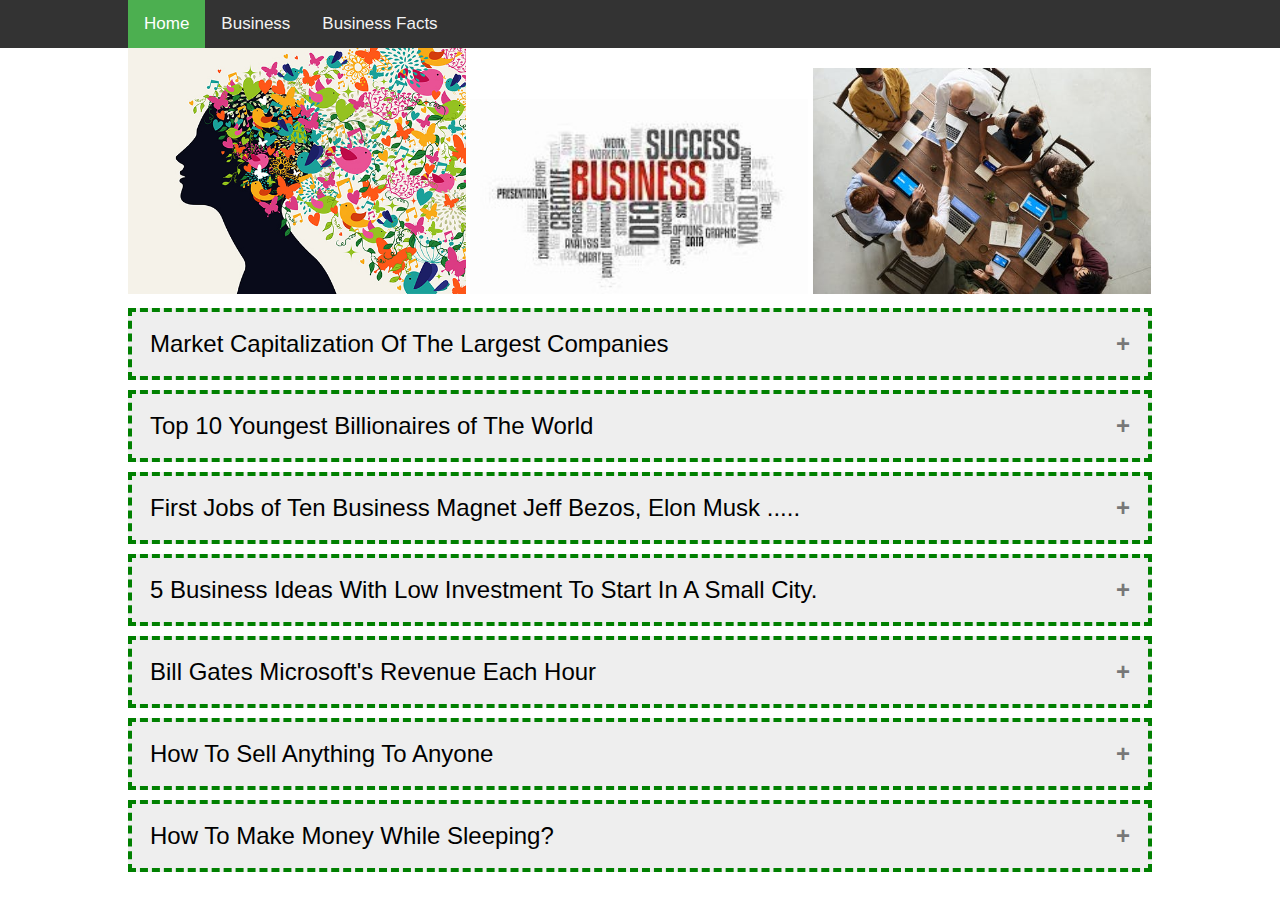
<file: index.html>
<!DOCTYPE html>
<html lang="en">
<head>
    <meta charset="UTF-8">
    <meta name="viewport" content="width=device-width, initial-scale=1.0">
    <link rel="stylesheet" href="https://cdnjs.cloudflare.com/ajax/libs/font-awesome/4.7.0/css/font-awesome.min.css">
    <link rel="stylesheet" href="style.css">
    <title>creativebusiness</title>
</head>
<body>
	<!-- navbar start -->
  <div class="cb-topnav" id="myTopnav">
	<div class = "container">
	  <a href="index.html" class="btn cb-active">Home</a>
	  <a href="business-tips.html" class = "btn">Business</a>
	  <a href="business-facts.html" class = "btn">Business Facts</a>
	  <a href="javascript:void(0);" class="icon" onclick="myFunction()">
	    <i class="fa fa-bars"></i>
	  </a>
	</div>
</div>
<div class = "container">
	<img src="images/mind.jpg" style = "width:33%;height:auto;">

	<img src="images/businesslogo.jpeg" style = "width:33%;height:auto;">

	<img src="images/table.jpeg" style = "width:33%;height:auto;">

<!-- accrodin start here -->

<button class="accordion">Market Capitalization Of The Largest Companies</button>
<div class="panel">
	<p>1. <strong>Apple</strong> $2,030 Billion</p>
	<p>2. <strong>Microsoft</strong> $1,621 Billion</p>
	<p>3. <strong>Amazon</strong> $1,573 Billion</p>
	<p>4. <strong>Alphabet</strong> $1,192 Billion</p>
	<p>5. <strong>Facebook</strong> $783 Billion</p>
	<p>6. <strong>Berkshire Hathaway</strong> $547 Billion</p>
	<p>7. <strong>Walmart</strong> $423 Billion</p>
	<p>8. <strong>Visa</strong> $409 Billion</p>
	<p>8. <strong>Johnson and Johnson</strong> $393 Billion</p>
	<p>10. <strong>JPMorgan Chase</strong> $354 Billion</p>
	

</div>

<button class="accordion">Top 10 Youngest Billionaires of The World</button>
<div class="panel">
	<p>1. <strong>Kylie Jenner</strong> Kyile Cosmetics</p>
	<p>2. <strong>Evan Spiegel</strong> Snapchat</p>
	<p>3. <strong>Bobby Murphy</strong> Snap Inc.</p>
	<p>4. <strong>Ritesh Agarwal</strong> OYO Hotels and Rooms</p>
	<p>5. <strong>Patick Collison</strong> Stripe</p>
	<p>6. <strong>John Collison</strong> Stripe</p>
	<p>7. <strong>Peng Guoyan, 35</strong> NWY</p>
	<p>8. <strong>Mark Zuckerberg</strong> Facebook</p>
	<p>8. <strong>Pavel Durov</strong> Telegram</p>
	<p>10. <strong>Dustin Moskovitz</strong> Facebook</p>
	

</div>

<button class="accordion">First Jobs of Ten Business Magnet Jeff Bezos, Elon Musk .....</button>
<div class="panel">
	<p>1. <strong>Jeff Bezos</strong> In the Kitchen of McDonalds.</p>
	<p>2. <strong>Elon Musk</strong> Sold Video Games Codes.</p>
	<p>3. <strong>Jack Dorsey</strong> Worked as Software Professional.</p>
	<p>4. <strong>Larry Ellison</strong> Computer Programmer.</p>
	<p>5. <strong>Kevin Systrom</strong> Clerk in a Record Store.</p>
	<p>6. <strong>Evan Spiegal</strong> Unpaid intern at beverage brand Red Bull.</p>
	<p>7. <strong>Michael Dell</strong> Dishwasher at a Chinese Restaurant.</p>
	<p>8. <strong>Richard Branson</strong> Student Magazine.</p>
	<p>8. <strong>PTravis Kalanick</strong> Door to Door Salesman.</p>
	<p>10. <strong>Eric Schmidt</strong> Work at Chips company.</p>
	

</div>

<button class="accordion">5 Business Ideas With Low Investment To Start In A Small City.</button>
<div class="panel">
  <p><strong>1. </strong>Food Truck.</p>
  <p><strong>2. </strong>Tuition Center.</p>
  <p><strong>3. </strong>Bakery.</p>
  <p><strong>4. </strong>Fitness Center.</p>
  <p><strong>5. </strong>Book Cafe.</p>
  
</div>

<button class="accordion">Bill Gates Microsoft's Revenue Each Hour</button>
<div class="panel">
	<p>1990 <strong>$212 thousand</strong> per hour</p>
	<p>2000 <strong>$3.7 million</strong> per hour</p>
	<p>2010 <strong>$6.9 million</strong> per hour</p>
	<p>2020 <strong>$16.8 million</strong> per hour</p>
  
</div>

<button class="accordion">How To Sell Anything To Anyone</button>
<div class="panel">
  <p><strong>1. </strong>Make It About Them.</p>
  <p><strong>2. </strong>Do Your Research Before Reaching Out.</p>
  <p><strong>3. </strong>Build Repport First.</p>
  <p><strong>4. </strong>Define Your Buyer.</p>
  <p><strong>5. </strong>Contribute First, Sell Second.</p>
  <p><strong>6. </strong>Ask Question, And Listen.</p>
  <p><strong>7. </strong>Be Mindful Of Psychological Quirks.</p>
  <p><strong>8. </strong>Approach Them On Their Level.</p>
  <p><strong>9. </strong>Hit An Emotional High Point.</p>
  <p><strong>10. </strong>Remember, You're Selling To A Person.</p>
</div>
<button class="accordion">How To Make Money While Sleeping?</button>
<div class="panel">
  <p><strong>1. </strong>Invest In Dividend Stocks.</p>
  <p><strong>2. </strong>Own Retail Properties.</p>
  <p><strong>3. </strong>Do Affiliate Marketing.</p>
  <p><strong>4. </strong>Create A YouTube.</p>
  <p><strong>5. </strong>Run A Subscription Survice.</p>
  <p><strong>6. </strong>Run A Vending Machine.</p>
  <p><strong>7. </strong>Create An App.</p>
  <p><strong>8. </strong>Reer To Peer Lending.</p>
  <p><strong>9. </strong>Sell E-Book Courses.</p>
  <p><strong>10. </strong>Run ATM'S</p>
</div>



</div>
    <script src = "script.js" type="text/javascript"></script>
</body>
</html>
</file>
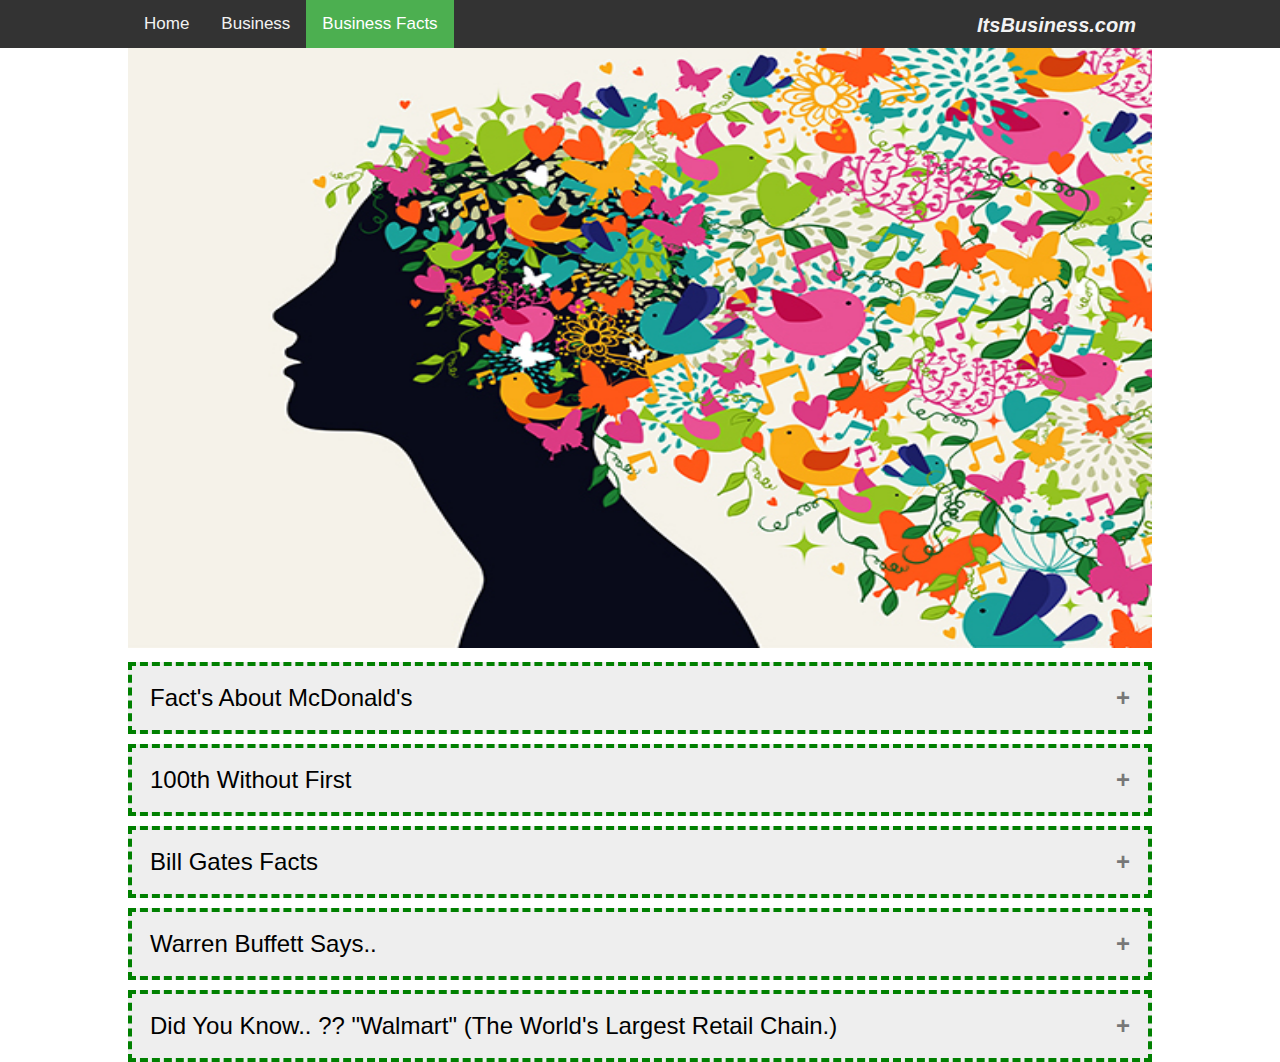
<file: business-facts.html>
<!DOCTYPE html>
<html lang="en">
<head>
    <meta charset="UTF-8">
    <meta name="viewport" content="width=device-width, initial-scale=1.0">
    <link rel="stylesheet" href="https://cdnjs.cloudflare.com/ajax/libs/font-awesome/4.7.0/css/font-awesome.min.css">
    <link rel="stylesheet" href="style.css">
    <title>business facts</title>
</head>
<body>
	<!-- navbar start -->
  <div class="cb-topnav" id="myTopnav">
  <div class = "container">
    <a href="home.html" class="btn">Home</a>
    <a href="business-tips.html" class = "btn">Business</a>
    <a href="business-facts.html" class = "btn  cb-active">Business Facts</a>
    <a href = "home.html" class = "btn right"><i style = "font-size:20px;font-weight:bold;">ItsBusiness.com</i></a>
    <a href="javascript:void(0);" class="icon" onclick="myFunction()">
      <i class="fa fa-bars"></i>
    </a>
  </div>
</div>

<!-- profile card -->
<div class = "container">
    <img src="images/mind.jpg" style = "width:100%;height:600px;">


<button class="accordion">Fact's About McDonald's</button>
<div class="panel">
  <p><strong>1. </strong> McDonald's restaurants feed <strong>68 million</strong> People every day.</p>
  <p><strong>2. </strong> McDonald's hires around <strong>1 million</strong> workers in the US every year.</p>
  <p><strong>3. </strong> McDonald's has more than <strong>36,000</strong> restaurants in the world.</p>
  <p><strong>4. </strong> McDonald's sells over <strong>75 Burgers </strong> every single second.</p>
  
  
</div>
<button class = "accordion">100th Without First</button>
<div class = "panel">
  <h2>Hey, You Listen.....</h2>
<ul>
  <li>Your  first workout will be bad.</li>
  <li>Your first video will be bad.</li>
  <li>Your first speech will be bad.</li>
  <li>Your first article will be bad.</li>
  <li>Your first podcast will be bad.</li>
  <h4>"But You can't make your 100th without making your first."</h4>
  <h3>So, Put your ego aside, and START NOW.</h3>
</ul>
</div>

<button class = "accordion">Bill Gates Facts</button>
<div class = "panel">
  
<ul>
  <li><h3>If Bill Gates spent $1 million a day, it would take him more about 285 years to spend his fortune.</h3></li>
  
</ul>
</div>
<button class = "accordion">Warren Buffett Says..</button>
<div class = "panel">
  
<ul>
  <li><h3>"I will tell you how to become rich. Close the doors. Be fearful when others are greedy. Be greedy when others are fearful."</h3></li>
  
</ul>
</div>
<button class = "accordion">Did You Know.. ?? "Walmart" (The World's Largest Retail Chain.)</button>
<div class = "panel">
  
<ul>
  <li><h3>Walmart Revenue in 1962 (it's first year) is just $975,000. In 2020 Revenue $975,000 in every 58 seconds.</h3></li>
  
</ul>
</div>
</div>


    
    <script src = "script.js" type="text/javascript"></script>
</body>
</html>
</file>
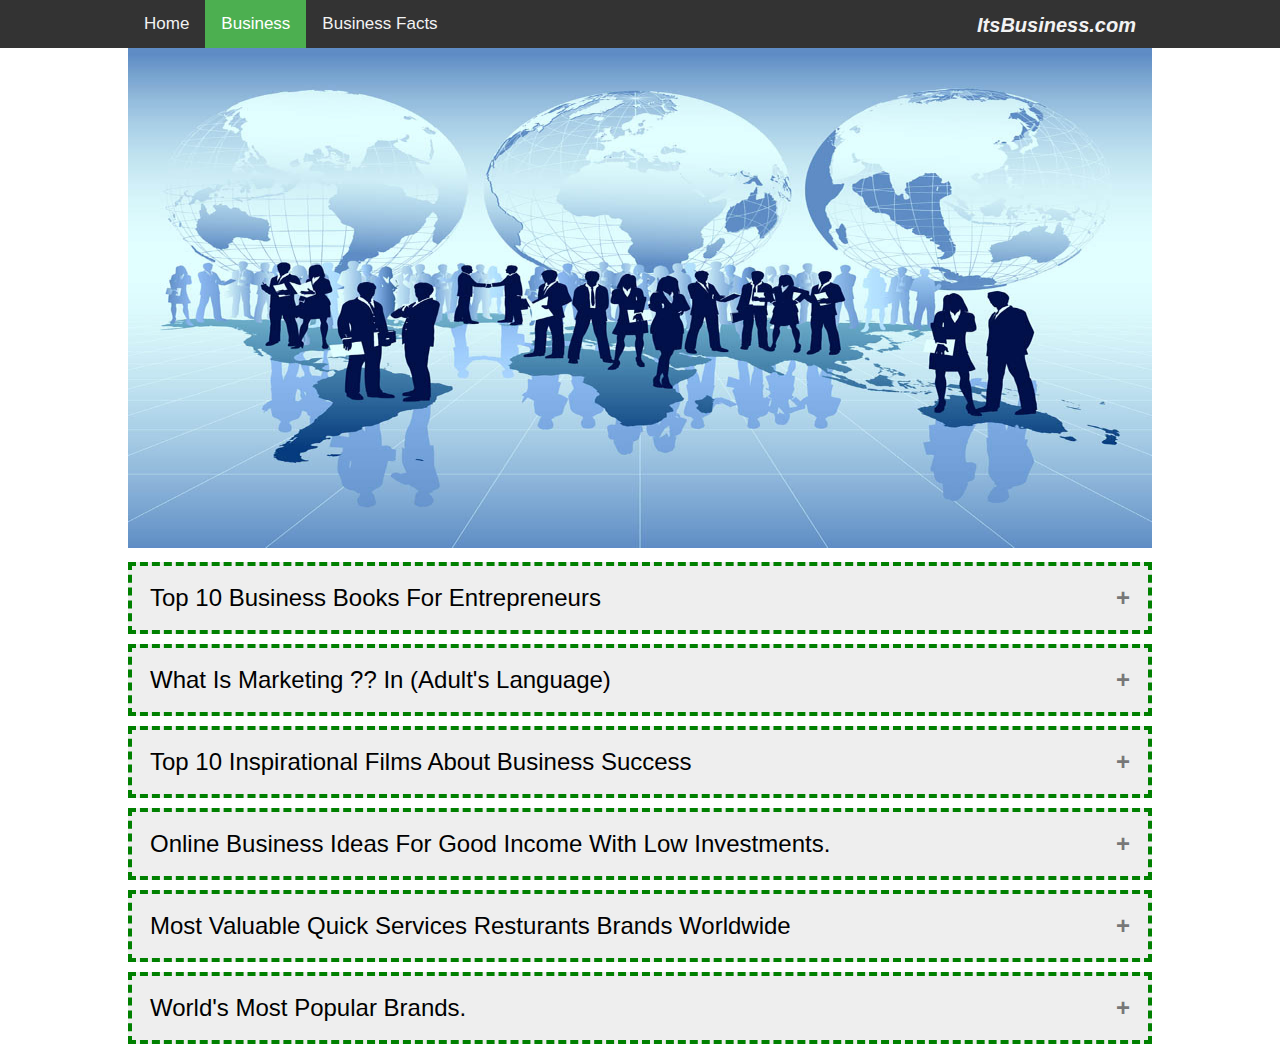
<file: business-tips.html>
<!DOCTYPE html>
<html lang="en">
<head>
    <meta charset="UTF-8">
    <meta name="viewport" content="width=device-width, initial-scale=1.0">
    <link rel="stylesheet" href="https://cdnjs.cloudflare.com/ajax/libs/font-awesome/4.7.0/css/font-awesome.min.css">
    <link rel="stylesheet" href="style.css">
    <title>business-tips</title>
</head>
<body>
	<!-- navbar start -->
  <div class="cb-topnav" id="myTopnav">
	<div class = "container">
	  <a href="home.html" class="btn">Home</a>
	  <a href="business-tips.html" class = "btn cb-active">Business</a>
	  <a href="business-facts.html" class = "btn">Business Facts</a>
	  <a href = "home.html" class = "btn right"><i style = "font-size:20px;font-weight:bold;">ItsBusiness.com</i></a>
	  <a href="javascript:void(0);" class="icon" onclick="myFunction()">
	    <i class="fa fa-bars"></i>
	  </a>
	</div>
</div>

	
	<div class = "container">
	<img src="images/people.jpg" style = "width:100%;height:500px;">

	<button class="accordion">Top 10 Business Books For Entrepreneurs</button>
<div class="panel">
	<p>1. <strong>Rich Dat Poor Dad, By</strong> Robert T.Kiyosaki.</p>
	<p>2. <strong>$100 Startup, By</strong> Chris Guillebeau.</p>
	<p>3. <strong>You Can Win, By</strong> Shiv Khera.</p>
	<p>4. <strong>Think And Grow Rich, By</strong> Napolean Hill.</p>
	<p>5. <strong>Atomic Habits, By</strong> James Clear.</p>
	<p>6. <strong>Indistractable, By</strong> Nir Eyal.</p>
	<p>7. <strong>Explosive Growth, By</strong> Cliff Lerner.</p>
	<p>8. <strong>Lean Startup, By</strong> Eric Ries.</p>
	<p>8. <strong>Zero To One, By</strong> Peter Thiel.</p>
	<p>10. <strong>Connect The Dots, By</strong> Rashmi Bansal.</p>
	

</div>
<button class="accordion">What Is Marketing ?? In (Adult's Language)</button>

<div class="panel">
	<h3>"You See A Gorgeous Girl At A Party:"</h3>
	<p>1. <strong>You go to her and say "I'm very rich, marry me."</strong> - That's Direct Marketing.</p>
	<p>2. <strong>Your friend goes to her and, pointing at you, says "He's very rich, marry him." </strong> - That's Advertising.</p>
	<p>3. <strong>The Girl walks to you and say "I see you're very rich, can you marry me?" </strong> - That's Brand Recognition.</p>
	<p>4. <strong>When you say "I'm very rich, marry me", she slaps you. </strong> - That's Customer Feedback.</p>
	<p>5. <strong>You say "I'm very rich, marry me" and then she introduces you to her husband. </strong> - That's Demand and Supply Gap.</p>
	<p>6. <strong>Before you say "I'm very rich, marry me" Your wife arrives. </strong> - That's Restriction from Entering New Market.</p>
</div>

<button class="accordion">Top 10 Inspirational Films About Business Success</button>
<div class="panel">
  <p><strong>1. </strong> Pursuit Of Happyness.</p>
  <p><strong>2. </strong>The Aviator.</p>
  <p><strong>3. </strong>Wall Street.</p>
  <p><strong>4. </strong>Wolf of Wall Street.</p>
  <p><strong>5. </strong>The Social Network.</p>
  <p><strong>6. </strong>Forrest Gump.</p>
  <p><strong>7. </strong>The Corporation.</p>
  <p><strong>8. </strong>Jerry maguire.</p>
  <p><strong>9. </strong>StartUp.</p>
  <p><strong>10. </strong>Jobs.</p>
</div>

<button class="accordion">Online Business Ideas For Good Income With Low Investments.</button>
<div class="panel">
  <p><strong>1. </strong> Start A Blog.</p>
  <p><strong>2. </strong> Start Tutorials.</p>
  <p><strong>3. </strong> Virtual Assistant.</p>
  <p><strong>4. </strong> Affiliate Marketing.</p>
  <p><strong>5. </strong> Freelance Writing.</p>
  <p><strong>6. </strong> Vlogger/Youtuber.</p>
  <p><strong>7. </strong> Social Media Consultant.</p>
  
</div>

<button class="accordion">Most Valuable Quick Services Resturants Brands Worldwide</button>
<div class="panel">
	<p>1. <strong>McDonald's</strong> $129,322 Million</p>
	<p>2. <strong>Starbucks</strong> $47,754 Million</p>
	<p>3. <strong>KFC</strong> $16,585 Million</p>
	<p>4. <strong>Subway</strong> $13,768 Million</p>
	<p>5. <strong>Domino's Pizza</strong> $10,744 Million</p>
	<p>6. <strong>Pizza Hut</strong> $7,342 Million</p>
	<p>7. <strong>Chipotle</strong> $6,604 Million</p>
	<p>8. <strong>Burger King</strong> $6,368 Million</p>
	<p>8. <strong>Taco Bell</strong> $5,928 Million</p>
	<p>10. <strong>Tim Hortons</strong> $5,354 Million</p>
	
</div>

<button class="accordion">World's Most Popular Brands.</button>
<div class="panel">
  <p><strong>1. </strong> Apple (iPhone).</p>
  <p><strong>2. </strong> Spotify (Music).</p>
  <p><strong>3. </strong> Uber (Cabs and Food).</p>
  <p><strong>4. </strong> Amazon (E-commerce).</p>
  <p><strong>5. </strong> Nike (Fashion Brand).</p>
  <p><strong>6. </strong> Tesla (Electric Cars).</p>
  
</div>

</div>
    <script src = "script.js" type="text/javascript"></script>
</body>
</html>
</file>
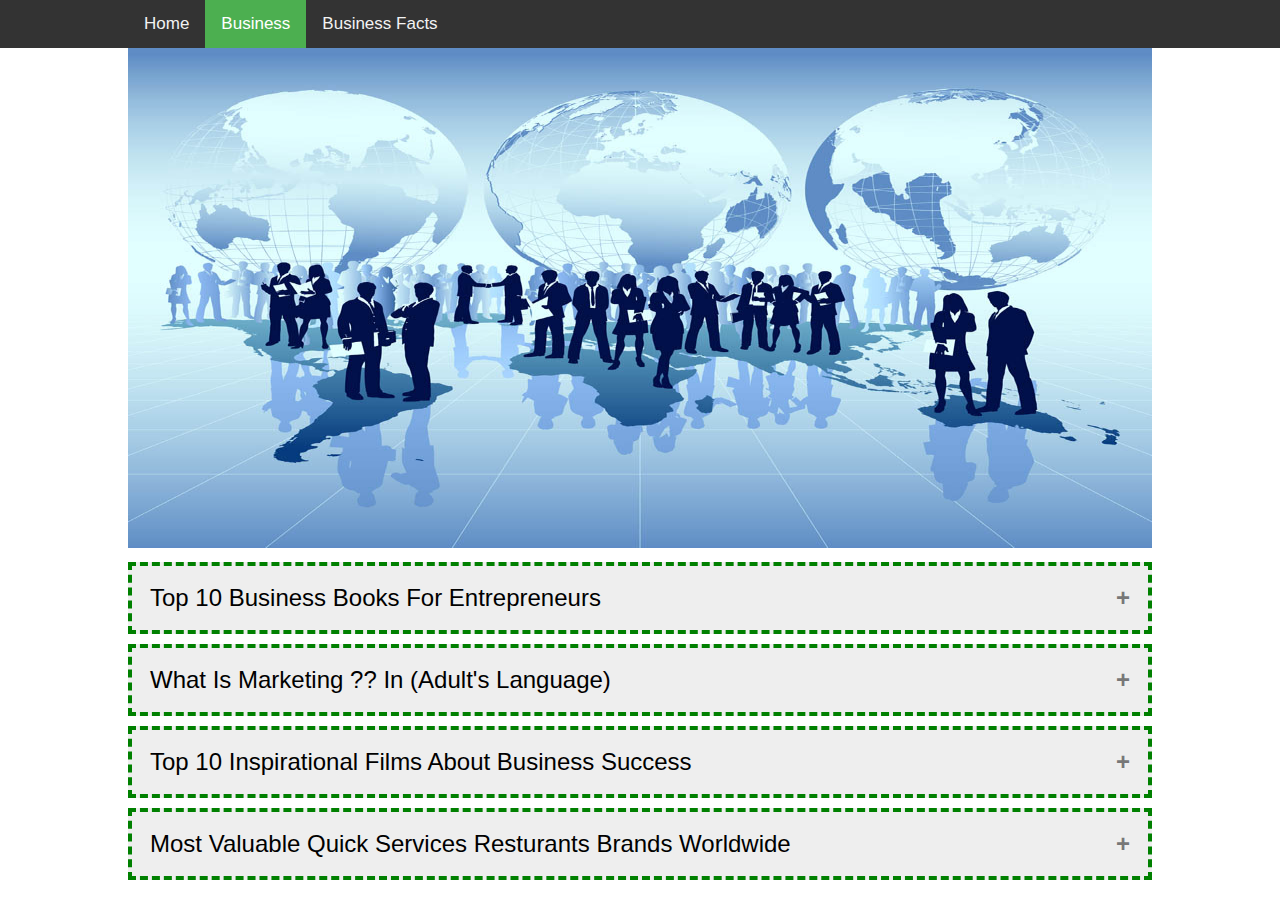
<file: business.html>
<!DOCTYPE html>
<html lang="en">
<head>
    <meta charset="UTF-8">
    <meta name="viewport" content="width=device-width, initial-scale=1.0">
    <link rel="stylesheet" href="https://cdnjs.cloudflare.com/ajax/libs/font-awesome/4.7.0/css/font-awesome.min.css">
    <link rel="stylesheet" href="style.css">
    <title>business</title>
</head>
<body>
	<!-- navbar start -->
  <div class="cb-topnav" id="myTopnav">
	<div class = "container">
	  <a href="index.html" class="btn">Home</a>
	  <a href="business.html" class = "btn cb-active">Business</a>
	  <a href="business_facts.html" class = "btn">Business Facts</a>
	  <a href="javascript:void(0);" class="icon" onclick="myFunction()">
	    <i class="fa fa-bars"></i>
	  </a>
	</div>
</div>

	
	<div class = "container">
	<img src="images/people.jpg" style = "width:100%;height:500px;">

	<button class="accordion">Top 10 Business Books For Entrepreneurs</button>
<div class="panel">
	<p>1. <strong>Rich Dat Poor Dad, By</strong> Robert T.Kiyosaki.</p>
	<p>2. <strong>$100 Startup, By</strong> Chris Guillebeau.</p>
	<p>3. <strong>You Can Win, By</strong> Shiv Khera.</p>
	<p>4. <strong>Think And Grow Rich, By</strong> Napolean Hill.</p>
	<p>5. <strong>Atomic Habits, By</strong> James Clear.</p>
	<p>6. <strong>Indistractable, By</strong> Nir Eyal.</p>
	<p>7. <strong>Explosive Growth, By</strong> Cliff Lerner.</p>
	<p>8. <strong>Lean Startup, By</strong> Eric Ries.</p>
	<p>8. <strong>Zero To One, By</strong> Peter Thiel.</p>
	<p>10. <strong>Connect The Dots, By</strong> Rashmi Bansal.</p>
	

</div>
<button class="accordion">What Is Marketing ?? In (Adult's Language)</button>

<div class="panel">
	<h3>"You See A Gorgeous Girl At A Party:"</h3>
	<p>1. <strong>You go to her and say "I'm very rich, marry me."</strong> - That's Direct Marketing.</p>
	<p>2. <strong>Your friend goes to her and, pointing at you, says "He's very rich, marry him." </strong> - That's Advertising.</p>
	<p>3. <strong>The Girl walks to you and say "I see you're very rich, can you marry me?" </strong> - That's Brand Recognition.</p>
	<p>4. <strong>When you say "I'm very rich, marry me", she slaps you. </strong> - That's Customer Feedback.</p>
	<p>5. <strong>You say "I'm very rich, marry me" and then she introduces you to her husband. </strong> - That's Demand and Supply Gap.</p>
	<p>6. <strong>Before you say "I'm very rich, marry me" Your wife arrives. </strong> - That's Restriction from Entering New Market.</p>
</div>

<button class="accordion">Top 10 Inspirational Films About Business Success</button>
<div class="panel">
  <p><strong>1. </strong> Pursuit Of Happyness.</p>
  <p><strong>2. </strong>The Aviator.</p>
  <p><strong>3. </strong>Wall Street.</p>
  <p><strong>4. </strong>Wolf of Wall Street.</p>
  <p><strong>5. </strong>The Social Network.</p>
  <p><strong>6. </strong>Forrest Gump.</p>
  <p><strong>7. </strong>The Corporation.</p>
  <p><strong>8. </strong>Jerry maguire.</p>
  <p><strong>9. </strong>StartUp.</p>
  <p><strong>10. </strong>Jobs.</p>
</div>

<button class="accordion">Most Valuable Quick Services Resturants Brands Worldwide</button>
<div class="panel">
	<p>1. <strong>McDonald's</strong> $129,322 Million</p>
	<p>2. <strong>Starbucks</strong> $47,754 Million</p>
	<p>3. <strong>KFC</strong> $16,585 Million</p>
	<p>4. <strong>Subway</strong> $13,768 Million</p>
	<p>5. <strong>Domino's Pizza</strong> $10,744 Million</p>
	<p>6. <strong>Pizza Hut</strong> $7,342 Million</p>
	<p>7. <strong>Chipotle</strong> $6,604 Million</p>
	<p>8. <strong>Burger King</strong> $6,368 Million</p>
	<p>8. <strong>Taco Bell</strong> $5,928 Million</p>
	<p>10. <strong>Tim Hortons</strong> $5,354 Million</p>
	
</div>

</div>
    <script src = "script.js" type="text/javascript"></script>
</body>
</html>
</file>
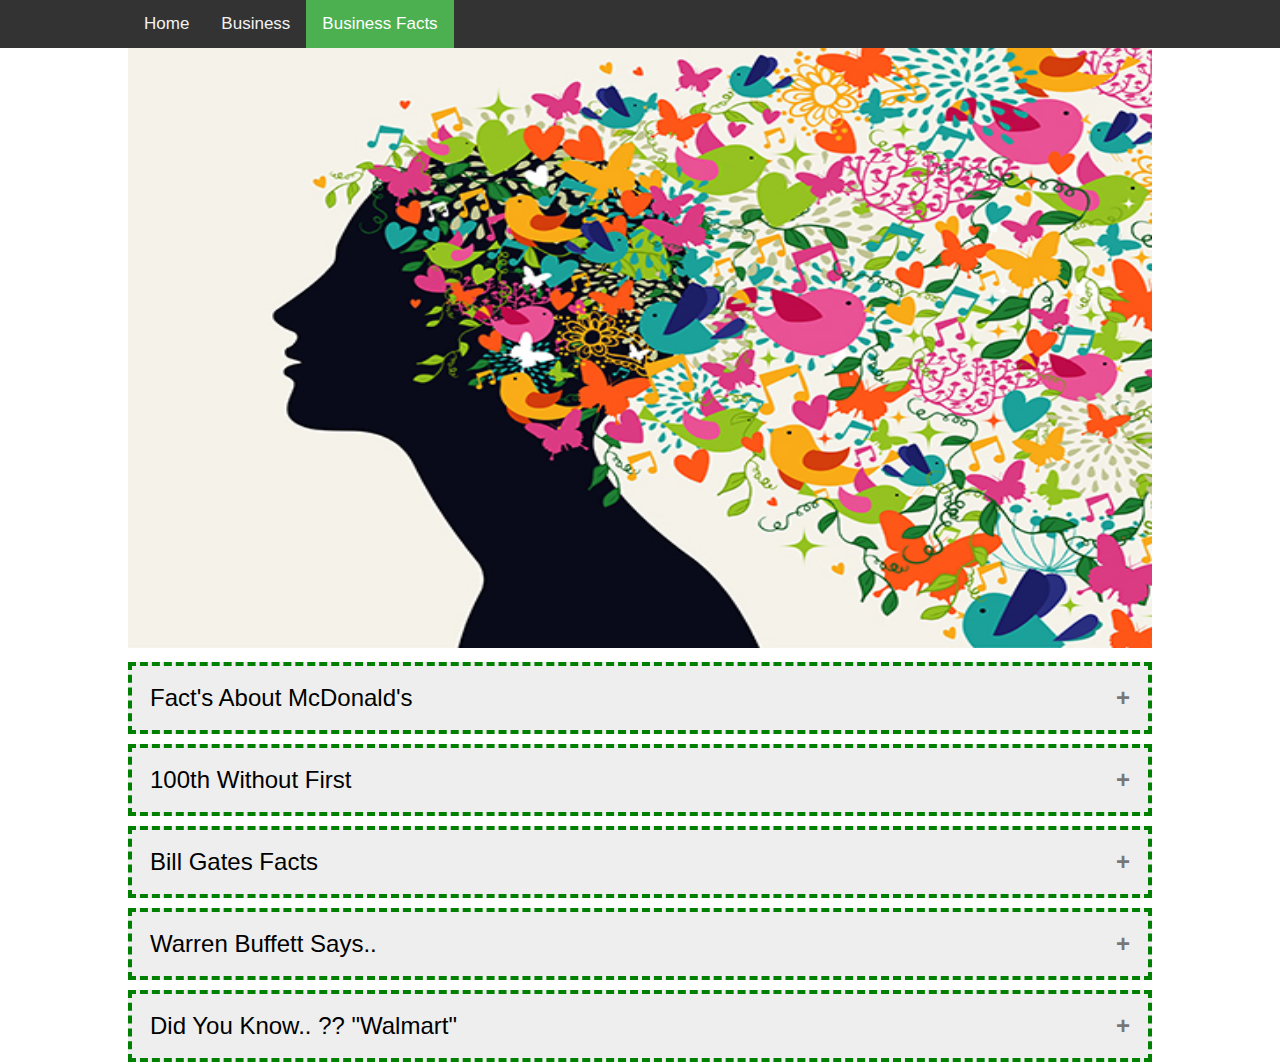
<file: business_facts.html>
<!DOCTYPE html>
<html lang="en">
<head>
    <meta charset="UTF-8">
    <meta name="viewport" content="width=device-width, initial-scale=1.0">
    <link rel="stylesheet" href="https://cdnjs.cloudflare.com/ajax/libs/font-awesome/4.7.0/css/font-awesome.min.css">
    <link rel="stylesheet" href="style.css">
    <title>business facts</title>
</head>
<body>
	<!-- navbar start -->
  <div class="cb-topnav" id="myTopnav">
  <div class = "container">
    <a href="index.html" class="btn">Home</a>
    <a href="business.html" class = "btn">Business</a>
    <a href="business_facts.html" class = "btn  cb-active">Business Facts</a>
    <a href="javascript:void(0);" class="icon" onclick="myFunction()">
      <i class="fa fa-bars"></i>
    </a>
  </div>
</div>

<!-- profile card -->
<div class = "container">
    <img src="images/mind.jpg" style = "width:100%;height:600px;">


<button class="accordion">Fact's About McDonald's</button>
<div class="panel">
  <p><strong>1. </strong> McDonald's restaurants feed <strong>68 million</strong> People every day.</p>
  <p><strong>2. </strong> McDonald's rhires around <strong>1 million</strong> workers in the US every year.</p>
  <p><strong>3. </strong> McDonald's has more than <strong>36,000</strong> restaurants in the world.</p>
  <p><strong>4. </strong> McDonald's sells over <strong>75 Burgers </strong> every single second.</p>
  
  
</div>
<button class = "accordion">100th Without First</button>
<div class = "panel">
  <h2>Hey, You Listen.....</h2>
<ul>
  <li>Your  first workout will be bad.</li>
  <li>Your first video will be bad.</li>
  <li>Your first speech will be bad.</li>
  <li>Your first article will be bad.</li>
  <li>Your first podcast will be bad.</li>
  <h4>"But You can't make your 100th without making your first."</h4>
  <h3>So, Put your ego aside, and START NOW.</h3>
</ul>
</div>

<button class = "accordion">Bill Gates Facts</button>
<div class = "panel">
  
<ul>
  <li><h3>If Bill Gates spent $1 million a day, it would take him more about 285 years to spend his fortune.</h3></li>
  
</ul>
</div>
<button class = "accordion">Warren Buffett Says..</button>
<div class = "panel">
  
<ul>
  <li><h3>"I will tell you how to become rich. Close the doors. Be fearful when others are greedy. Be greedy when others are fearful."</h3></li>
  
</ul>
</div>
<button class = "accordion">Did You Know.. ?? "Walmart"</button>
<div class = "panel">
  
<ul>
  <li><h3>Walmart's Revenue in 1962 (it's first year) is just $975,000. In 2020 Revenue $975,000 in every 58 seconds.</h3></li>
  
</ul>
</div>
</div>


    
    <script src = "script.js" type="text/javascript"></script>
</body>
</html>
</file>
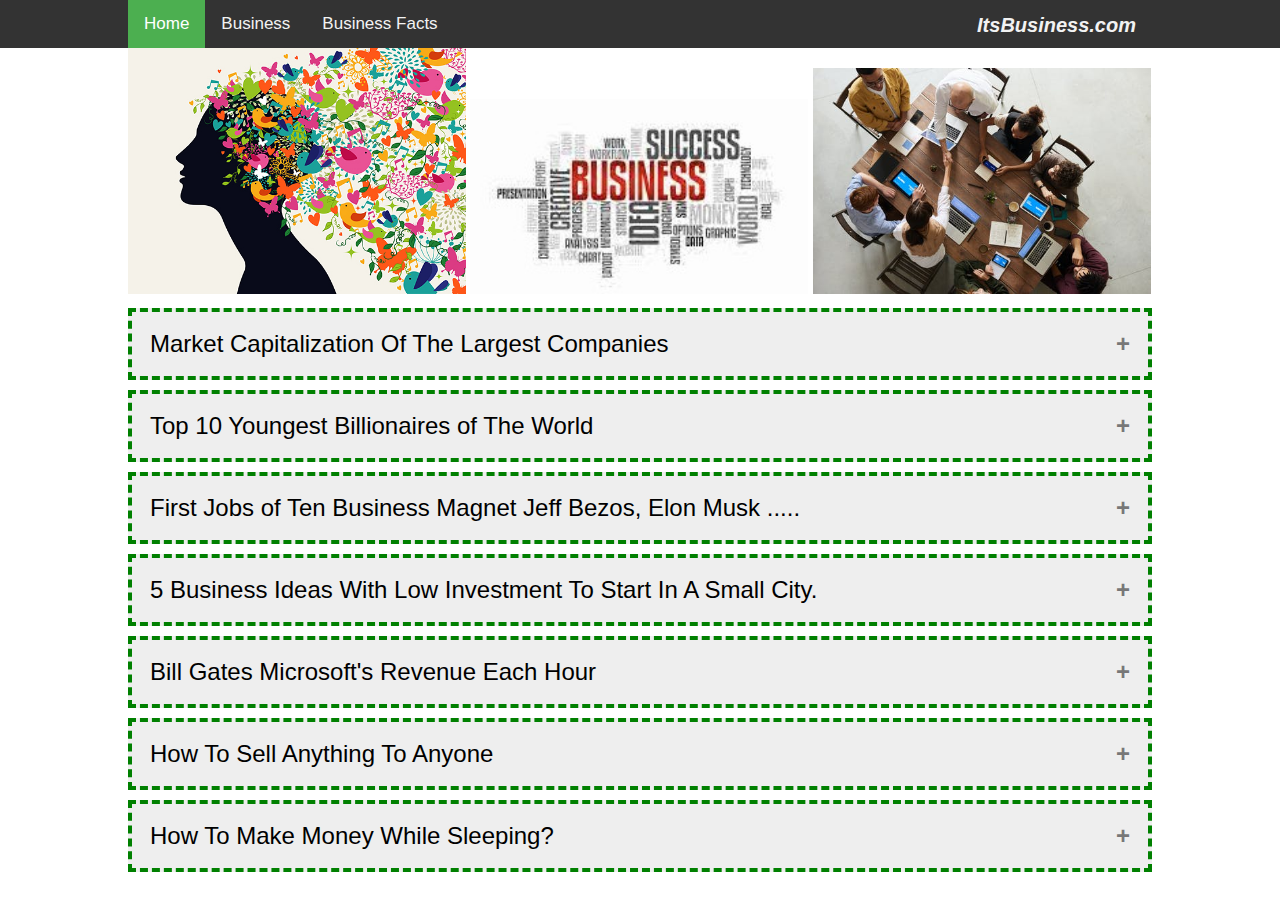
<file: home.html>
<!DOCTYPE html>
<html lang="en">
<head>
    <meta charset="UTF-8">
    <meta name="viewport" content="width=device-width, initial-scale=1.0">
    <link rel="stylesheet" href="https://cdnjs.cloudflare.com/ajax/libs/font-awesome/4.7.0/css/font-awesome.min.css">
    <link rel="stylesheet" href="style.css">
    <title>creativebusiness</title>
</head>
<body>
	<!-- navbar start -->
  <div class="cb-topnav" id="myTopnav">
	<div class = "container">
	  
	  <a href="home.html" class="btn cb-active">Home</a>
	  <a href="business-tips.html" class = "btn">Business</a>
	  <a href="business-facts.html" class = "btn">Business Facts</a>
	  <a href = "home.html" class = "btn right"><i style = "font-size:20px;font-weight:bold;">ItsBusiness.com</i></a>
	  <a href="javascript:void(0);" class="icon" onclick="myFunction()">
	    <i class="fa fa-bars"></i>
	  </a>
	</div>
</div>
<div class = "container">
	<img src="images/mind.jpg" style = "width:33%;height:auto;">

	<img src="images/businesslogo.jpeg" style = "width:33%;height:auto;">

	<img src="images/table.jpeg" style = "width:33%;height:auto;">

<!-- accrodin start here -->

<button class="accordion">Market Capitalization Of The Largest Companies</button>
<div class="panel">
	<p>1. <strong>Apple</strong> $2,030 Billion</p>
	<p>2. <strong>Microsoft</strong> $1,621 Billion</p>
	<p>3. <strong>Amazon</strong> $1,573 Billion</p>
	<p>4. <strong>Alphabet</strong> $1,192 Billion</p>
	<p>5. <strong>Facebook</strong> $783 Billion</p>
	<p>6. <strong>Berkshire Hathaway</strong> $547 Billion</p>
	<p>7. <strong>Walmart</strong> $423 Billion</p>
	<p>8. <strong>Visa</strong> $409 Billion</p>
	<p>8. <strong>Johnson and Johnson</strong> $393 Billion</p>
	<p>10. <strong>JPMorgan Chase</strong> $354 Billion</p>
	

</div>

<button class="accordion">Top 10 Youngest Billionaires of The World</button>
<div class="panel">
	<p>1. <strong>Kylie Jenner</strong> Kyile Cosmetics</p>
	<p>2. <strong>Evan Spiegel</strong> Snapchat</p>
	<p>3. <strong>Bobby Murphy</strong> Snap Inc.</p>
	<p>4. <strong>Ritesh Agarwal</strong> OYO Hotels and Rooms</p>
	<p>5. <strong>Patick Collison</strong> Stripe</p>
	<p>6. <strong>John Collison</strong> Stripe</p>
	<p>7. <strong>Peng Guoyan, 35</strong> NWY</p>
	<p>8. <strong>Mark Zuckerberg</strong> Facebook</p>
	<p>8. <strong>Pavel Durov</strong> Telegram</p>
	<p>10. <strong>Dustin Moskovitz</strong> Facebook</p>
	

</div>

<button class="accordion">First Jobs of Ten Business Magnet Jeff Bezos, Elon Musk .....</button>
<div class="panel">
	<p>1. <strong>Jeff Bezos</strong> In the Kitchen of McDonalds.</p>
	<p>2. <strong>Elon Musk</strong> Sold Video Games Codes.</p>
	<p>3. <strong>Jack Dorsey</strong> Worked as Software Professional.</p>
	<p>4. <strong>Larry Ellison</strong> Computer Programmer.</p>
	<p>5. <strong>Kevin Systrom</strong> Clerk in a Record Store.</p>
	<p>6. <strong>Evan Spiegal</strong> Unpaid intern at beverage brand Red Bull.</p>
	<p>7. <strong>Michael Dell</strong> Dishwasher at a Chinese Restaurant.</p>
	<p>8. <strong>Richard Branson</strong> Student Magazine.</p>
	<p>8. <strong>PTravis Kalanick</strong> Door to Door Salesman.</p>
	<p>10. <strong>Eric Schmidt</strong> Work at Chips company.</p>
	

</div>

<button class="accordion">5 Business Ideas With Low Investment To Start In A Small City.</button>
<div class="panel">
  <p><strong>1. </strong>Food Truck.</p>
  <p><strong>2. </strong>Tuition Center.</p>
  <p><strong>3. </strong>Bakery.</p>
  <p><strong>4. </strong>Fitness Center.</p>
  <p><strong>5. </strong>Book Cafe.</p>
  
</div>

<button class="accordion">Bill Gates Microsoft's Revenue Each Hour</button>
<div class="panel">
	<p>1990 <strong>$212 thousand</strong> per hour</p>
	<p>2000 <strong>$3.7 million</strong> per hour</p>
	<p>2010 <strong>$6.9 million</strong> per hour</p>
	<p>2020 <strong>$16.8 million</strong> per hour</p>
  
</div>

<button class="accordion">How To Sell Anything To Anyone</button>
<div class="panel">
  <p><strong>1. </strong>Make It About Them.</p>
  <p><strong>2. </strong>Do Your Research Before Reaching Out.</p>
  <p><strong>3. </strong>Build Repport First.</p>
  <p><strong>4. </strong>Define Your Buyer.</p>
  <p><strong>5. </strong>Contribute First, Sell Second.</p>
  <p><strong>6. </strong>Ask Question, And Listen.</p>
  <p><strong>7. </strong>Be Mindful Of Psychological Quirks.</p>
  <p><strong>8. </strong>Approach Them On Their Level.</p>
  <p><strong>9. </strong>Hit An Emotional High Point.</p>
  <p><strong>10. </strong>Remember, You're Selling To A Person.</p>
</div>
<button class="accordion">How To Make Money While Sleeping?</button>
<div class="panel">
  <p><strong>1. </strong>Invest In Dividend Stocks.</p>
  <p><strong>2. </strong>Own Retail Properties.</p>
  <p><strong>3. </strong>Do Affiliate Marketing.</p>
  <p><strong>4. </strong>Create A YouTube.</p>
  <p><strong>5. </strong>Run A Subscription Survice.</p>
  <p><strong>6. </strong>Run A Vending Machine.</p>
  <p><strong>7. </strong>Create An App.</p>
  <p><strong>8. </strong>Reer To Peer Lending.</p>
  <p><strong>9. </strong>Sell E-Book Courses.</p>
  <p><strong>10. </strong>Run ATM'S</p>
</div>



</div>
    <script src = "script.js" type="text/javascript"></script>
</body>
</html>
</file>
<file: style.css>
body {
  margin: 0;
  font-family: Arial, Helvetica, sans-serif;
}

.cb-topnav {
  overflow: hidden;
  background-color: #333;
}

.cb-topnav a {
  float: left;
  display: block;
  color: #f2f2f2;
  text-align: center;
  padding: 14px 16px;
  text-decoration: none;
  font-size: 17px;
}

.cb-topnav a:hover {
  background-color: #ddd;
  color: black;
}

.cb-topnav a.cb-active {
  background-color: #4CAF50;
  color: white;
}

.cb-topnav .icon {
  display: none;
}


.right {
  position:absolute;
  right:10%;
}




/* The dropdown container */
.dropdown {
  float: left;
  overflow: hidden;
}

/* Dropdown button */
.dropdown .dropbtn {
  font-size: 16px;
  border: none;
  outline: none;
  color: white;
  padding: 14px 16px;
  background-color: inherit;
  font-family: inherit; /* Important for vertical align on mobile phones */
  margin: 0; /* Important for vertical align on mobile phones */
}

/* Add a red background color to navbar links on hover */
.dropdown:hover  {
  background-color: #ddd;
}

.dropbtn:hover {
  color:black;
}

/* Dropdown content (hidden by default) */
.dropdown-content {
  display: none;
  position: absolute;
  background-color: #f9f9f9;
  min-width: 160px;
  box-shadow: 0px 8px 16px 0px rgba(0,0,0,0.2);
  z-index: 1;
}

/* Links inside the dropdown */
.dropdown-content a {
  float: none;
  color: black;
  padding: 12px 16px;
  text-decoration: none;
  display: block;
  text-align: left;
}

/* Add a grey background color to dropdown links on hover */
.dropdown-content a:hover {
  background-color: #ddd;
}

/* Show the dropdown menu on hover */
.dropdown:hover .dropdown-content {
  display: block;
}


/*profile card*/

.card {
  box-shadow: 0 4px 8px 0 rgba(0, 0, 0, 0.2);
  max-width: 300px;
  margin-top:5px;
  text-align: center;
  font-family: arial;
}

.title {
  color: grey;
  font-size: 18px;
}

button {
  border: none;
  outline: 0;
  display: inline-block;
  padding: 8px;
  color: white;
  background-color: #000;
  text-align: center;
  cursor: pointer;
  width: 100%;
  font-size: 18px;
}

a {
  text-decoration: none;
  font-size: 22px;
  color: black;
}

button:hover, a:hover {
  opacity: 0.7;
}

.container {
  padding-left:10%;
  padding-right:10%;
}

/*accrodin start here*/

.accordion {
  background-color: #eee;
  color: black;
  border:4px dashed green;
  cursor: pointer;
  padding: 18px;
  width: 100%;
  margin-top:10px;
  
  text-align: left;
  outline: none;
  font-size: 24px;
  transition: 0.4s;
  
}

.active, .accordion:hover {
  background-color: #ccc;
}

.accordion:after {
  content: '\002B';
  color: #777;
  font-weight: bold;
  float: right;
  margin-left: 5px;
}

.active:after {
  content: "\2212";
}

.panel {
  padding: 0 18px;
  background-color: white;
  max-height: 0;
  overflow: hidden;
  transition: max-height 0.2s ease-out;
}


/*responsive start here..*/


@media screen and (max-width: 600px) {
  .cb-topnav a:not(:first-child) {display: none;}
  .cb-topnav a.icon {
    float: right;
    display: block;
  }
}

@media screen and (max-width: 600px) {
  .cb-topnav.responsive {position: relative;}
  .cb-topnav.responsive .icon {
    position: absolute;
    right: 0;
    top: 0;
  }
  .cb-topnav.responsive a {
    float: none;
    display: block;
    text-align: left;
  }
  
}
</file>
